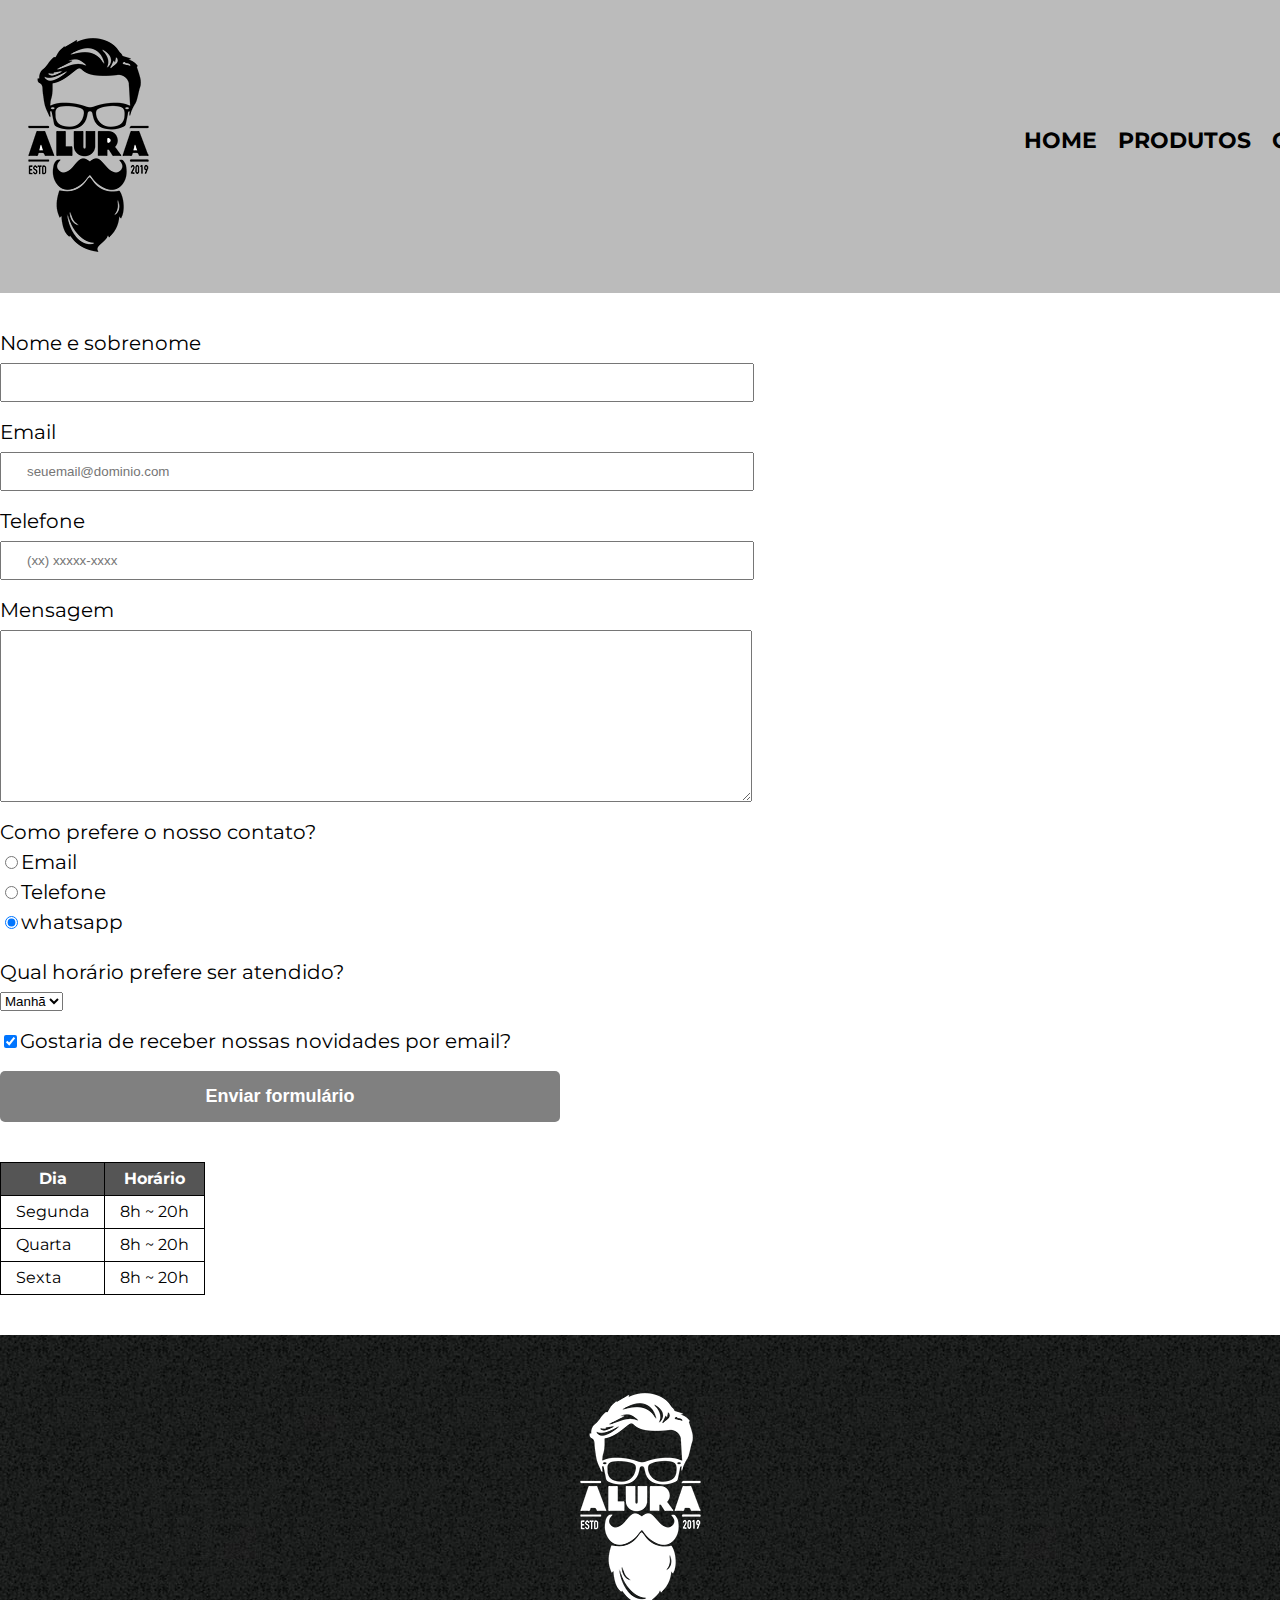
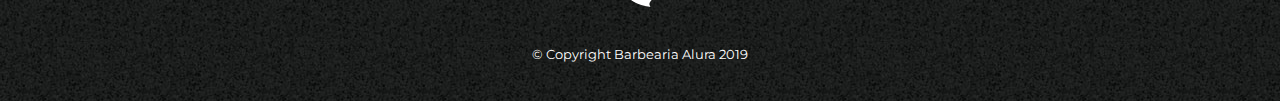
<file: Barbearia Alura (HTML e CSS)/contato.html>
<!DOCTYPE html>
<html>
<head>
	<meta charset="utf-8">
	<meta name="viewport" content="width=device-width">
	
	<title>Contato - Barbearia Alura</title>

	<link rel="stylesheet"  href="reset.css">
	<link rel="stylesheet" href="style.css">
	<link rel="stylesheet" href="https://fonts.googleapis.com/css?family=Montserrat&display=swap">
</head>

<body>
	<header>
		<div class="caixa">
				<h1><a href="index.html"> <img src="logo.png" alt="Logo da Barbearia Alura"></a></h1>

				<nav>
					<ul>
						<li><a href="index.html"> Home </a></li>
						<li><a href="produtos.html"> Produtos </a></li>
						<li><a href="contato.html"> Contatos </a></li>
					</ul>
				</nav>
		</div class="caixa">
	</header>

	<main class="formulario">
		<form>
			<label for="nome">Nome e sobrenome</label>
			<input type="text" id="nome" class="input-padrao" required>

			<label for="email">Email</label>
			<input type="email" id="email" class="input-padrao" required placeholder="seuemail@dominio.com">

			<label for="telefone">Telefone</label>
			<input type="tel" id="telefone" class="input-padrao" required placeholder="(xx) xxxxx-xxxx">

			<label for="mensagem">Mensagem</label>
			<textarea cols="80" rows="10" id="mensagem" class="input-padrao" required></textarea>

			<fieldset class="input">
				<legend>Como prefere o nosso contato?</legend>
				<label for="radio-email"><input type="radio" name="contato" value="email" id="radio-email">Email</label>

				<label for="radio-telefone"><input type="radio" name="contato" value="telefone" id="radio-telefone">Telefone</label>

				<label for="radio-whatsapp"><input type="radio" name="contato" value="whatsapp" id="radio-whatsapp" checked>whatsapp</label>
			</fieldset>

			<fieldset class="opçoes">
				<legend>Qual horário prefere ser atendido?</legend>
				<select>
					<option>Manhã</option>
					<option>Tarde</option>
					<option>Noite</option>
				</select>
			</fieldset>

			<label class="checkbox"><input type= "checkbox" checked>Gostaria de receber nossas novidades por email?</label>


			<input type="submit" value="Enviar formulário" class="enviar">
		</form>

		<table>
			<thead>
				<tr>
					<th>Dia</th>
					<th>Horário</th>
				</tr>
			</thead>
			<tbody>
				<tr>
					<td>Segunda</td>
					<td>8h ~ 20h</td>
				</tr>
				<tr>
					<td>Quarta</td>
					<td>8h ~ 20h</td>
				</tr>
				<tr>
					<td>Sexta</td>
					<td>8h ~ 20h</td>
				</tr>
			</tbody>
		</table>
	</main>
	</body>

	<footer>
		<img src="logo-branco.png" alt="Logo da Barbearia Alura">
		<p class="copyright">&copy; Copyright Barbearia Alura 2019</p>
	</footer>
</file>
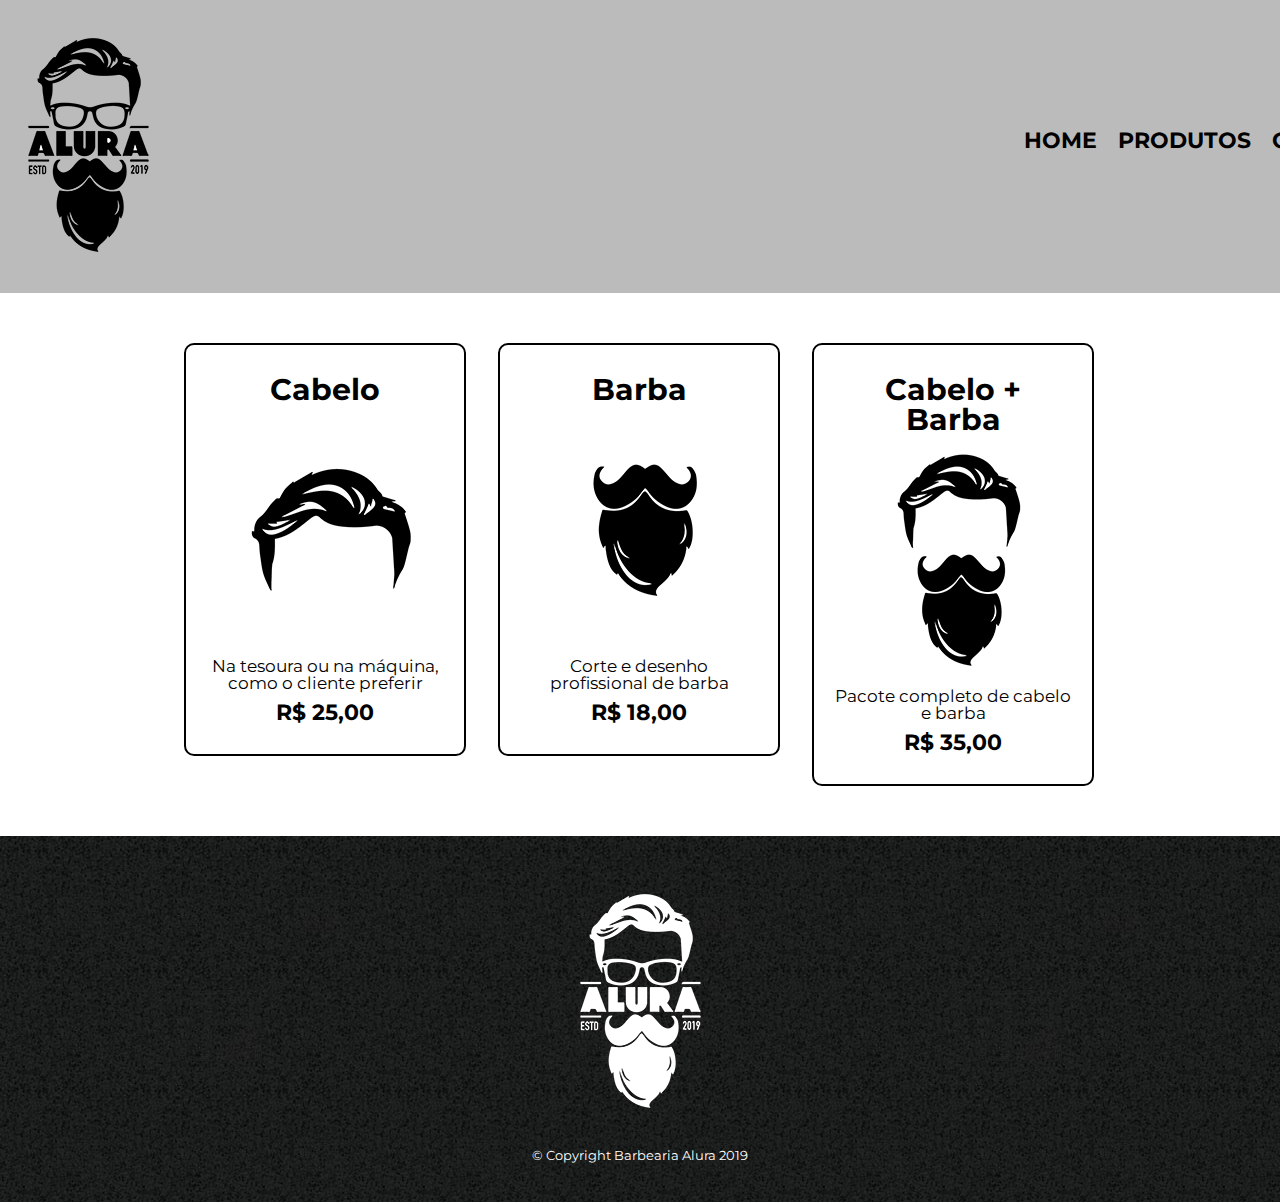
<file: Barbearia Alura (HTML e CSS)/produtos.html>
<!DOCTYPE html>
<html>
<head>
	<meta charset="utf-8">
	<meta name="viewport" content="width=device-width">

	<title>Produtos - Barbearia Alura</title>

	<link rel="stylesheet"  href="reset.css">
	<link rel="stylesheet" href="style.css">
	<link rel="stylesheet" href="https://fonts.googleapis.com/css?family=Montserrat&display=swap">
</head>

<body>
	<header>
		<div class="caixa">
				<h1><a href="index.html"> <img src="logo.png" alt="Logo da Barbearia Alura"> </a></h1>

				<nav>
					<ul>
						<li><a href="index.html"> Home </a></li>
						<li><a href="produtos.html"> Produtos </a></li>
						<li><a href="contato.html"> Contatos </a></li>
					</ul>
				</nav>
		</div class="caixa">
	</header>

	<main>
		<ul class="serviços">
			<li>
				<h2>Cabelo</h2>
				<img class="imagemprodutos" src="cabelo.jpg">
				<p class="descriçao">Na tesoura ou na máquina, como o cliente preferir</p>
				<p class="preço">R$ 25,00</p>
			</li>
			<li>
				<h2>Barba</h2>
				<img class="imagemprodutos" src="barba.jpg">
				<p class="descriçao">Corte e desenho profissional de barba</p>
				<p class="preço">R$ 18,00</p>
			</li>
			<li>
				<h2>Cabelo + Barba</h2>
				<img class="imagemprodutos" src="cabelo+barba.jpg">
				<p class="descriçao">Pacote completo de cabelo e barba</p>
				<p class="preço">R$ 35,00</p>
			</li>
		</ul>
	</main>

	<footer>
		<img src="logo-branco.png" alt="Logo da Barbearia Alura">
		<p class="copyright">&copy; Copyright Barbearia Alura 2019</p>
	</footer>
</body>
</html>
</file>
<file: Barbearia Alura (HTML e CSS)/style.css>
/*Todas as páginas*/
body{
	font-family: 'montserrat', sans-serif;
}

header {
	background: #BBBBBB;
	padding: 20px 0;
}

.caixa {
	position: relative;
	width: 1400px;
	margin: 0 auto;
}

nav {
	position: absolute;
	top: 110px;
	right: 0px;
}

nav li {
	display: inline;
	margin: 0 0 0 15px;
}

nav a {
	text-transform: uppercase;
	color: #000000;
	font-weight: bold;
	font-size: 22px;
	text-decoration: none;
}

nav a:hover {
	color: black;
	text-decoration: underline;
}

footer {
	text-align: center;
	background: url("bg.jpg");
	padding: 40px 0;
}

.copyright {
	color: #FFFFFF;
	font-size: 13px;
	margin: 20px 0 0;
}

/* CSS da página inicial*/
.banner{
	width: 100%;
	height: 500px;
}

.principal{
	padding: 3m 0;
	background: #FEFEFE;
	width: 1400px;
	margin: 0 auto;
}

.centralizado{
	text-align: center;
	font-size: 2em;
	clear: left;
	margin-bottom: 20px;
}

.utensilios{
	width: 120px;
	float: left;
	margin: 0 20px 20px 0;
}

.principal p{
	margin: 0 0 1em;
}

.principal strong{
	font-weight: bold;
}

.principal em{
	font-style: italic;
}

.mapa{
	padding: 3em 0;
	background: linear-gradient(#FEFEFE, #888888);
}

.mapa p{
	margin-bottom: 2em;
	text-align: center;
}

.mapaconteudo{
	width: 1400px;
	margin: 0 auto;
}

.beneficios{
	padding: 3m 0;
	background: #888888
}

.conteudobeneficios{
	width: 640px;
	margin: 0 auto;
}

.itens{
	width: 40%;
	display: inline-block;
	vertical-align: top;
}

.itens1{
	line-height: 1.5em;

}

.itens1:first-child{
	font-weight: bold;
}

.itens1:before{
	content: "★";
}

.imagembeneficios{
	width: 60%;
	opacity: 1;
	transition: 400ms;
	box-shadow: 10px 10px 10px 0px #000000 ;
}

.imagembeneficios:hover{
	opacity: 0.3;
}

.video{
	width: 560px;
	margin: 2em auto 0 auto;
}

@media screen and (max-width: 480px) {
	.caixa, .principal, .conteudobeneficios, .mapaconteudo, .video{
		width: auto;
	}

	.centralizado{
		margin-top: 15px;
	}


	h1{
		text-align: center;
	}

	nav{
		text-align: center;
		position: static;
	}

	.itens, .imagembeneficios{
		width: 100%;
	}
}

/*CSS da página de produtos*/
.serviços {
	width: 940px;
	margin: 0 auto;
	padding: 50px 0;
}

.serviços li {
	display: inline-block;
	text-align: center;
	width: 30%;
	vertical-align: top;
	margin: 0 1.5%;
	padding: 30px 20px;
	box-sizing: border-box;
	border: 2px solid #000000;
	border-radius: 10px;
}

.serviços li:hover {
	border-color: #C78C19;
}

.serviços li:active {
	border-color: #088C19;	
}

.serviços li:hover h2 {
	font-size: 34px;
}

.serviços h2 {
	font-size: 30px;
	font-weight: bold;
}

.descriçao {
	font-size: 17px;
}

.preço {
	font-size: 22px;
	font-weight: bold;
	margin-top: 10px;
}

@media screen and (max-width: 480px){
	.serviços{
		width: 100%
	}
	.serviços li{
		display: block;
		width: 	100%;
		margin-bottom: 	10px;
	}
}

/*CSS da página de contatos*/
.formulario{
	width: 1400px;
	margin: 0 auto;
}

form{
	margin: 40px 0;
}

form label, form legend{
	display: block;
	font-size: 20px;
	margin-bottom: 10px;
}

.input-padrao, form textarea{
	display: block;
	margin-bottom: 20px;
	padding: 10px 25px;
	width: 50%;
}

.opçoes{
	margin: 20px 0;
}

.checkbox{
	margin: 20px 0;
}

.enviar{
	width: 40%;
	padding: 15px 0;
	background: grey;
	color: white;
	font-weight: bold;
	font-size: 18px;
	border: none;
	border-radius: 5px;
	cursor: pointer;
}

.enviar:hover{
	background: black;
	transform: scale(1.1);
	transition: 1s all;
}

table{
	margin: 20px 0 40px;
}

thead{
	background: #555555;
	color: white;
	font-weight: bold;
}

td, th{
	border: 1px solid black;
	padding: 8px 15px ;
}

@media screen and (max-width: 480px){
	.formulario{
		width: 	100%;
	}
}
</file>
